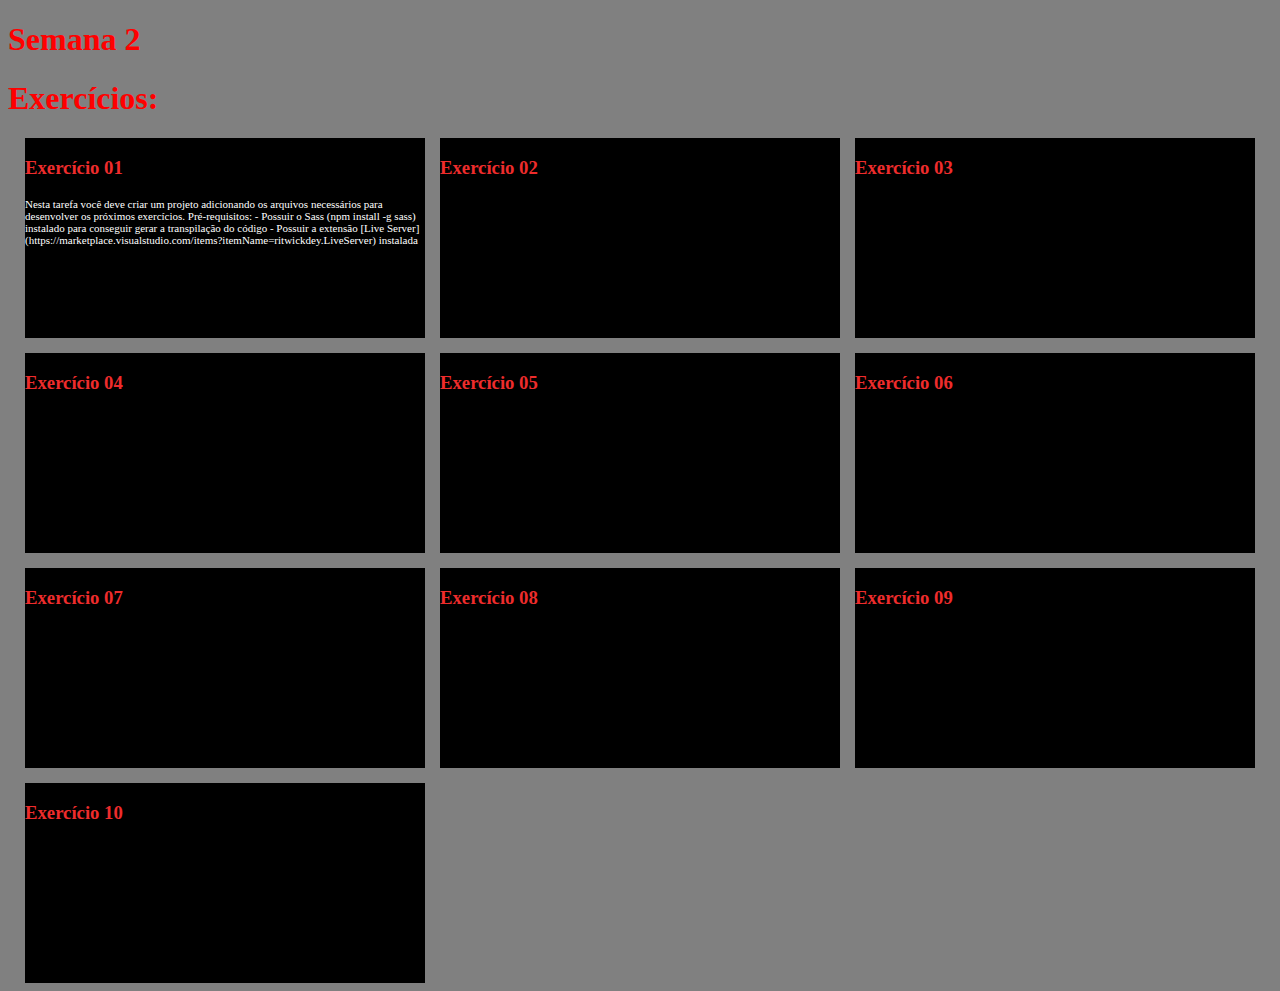
<file: atividade01/index.html>
<!DOCTYPE html>
<html lang="en">
<head>
    <meta charset="UTF-8">
    <meta http-equiv="X-UA-Compatible" content="IE=edge">
    <meta name="viewport" content="width=device-width, initial-scale=1.0">
    <link rel="stylesheet" href="index.css">
    <title>Atividade01</title>
</head>
<body>
    
    <div>
        <h1>Semana 2</h1>
        <h1>Exercícios:</h1>
    </div>

    <div class="container">
        <div class="container2">
            <div class="cards">
                <h3>Exercício 01</h3>
                <p>Nesta tarefa você deve criar um projeto adicionando os arquivos necessários para desenvolver os próximos exercícios.

                    Pré-requisitos: 
                    
                    - Possuir o Sass (npm install -g sass) instalado para conseguir gerar a transpilação do código 
                    - Possuir a extensão [Live Server](https://marketplace.visualstudio.com/items?itemName=ritwickdey.LiveServer) instalada</p>
            </div>
    
            <div class="cards">
                <h3>Exercício 02</h3>
                <p></p>
            </div>
    
            <div class="cards">
                <h3>Exercício 03</h3>
                <p></p>
            </div>
    
            <div class="cards">
                <h3>Exercício 04</h3>
                <p></p>
            </div>
    
            <div class="cards">
                <h3>Exercício 05</h3>
                <p></p>
            </div>
    
            <div class="cards">
                <h3>Exercício 06</h3>
                <p></p>
            </div>
    
            <div class="cards">
                <h3>Exercício 07</h3>
                <p></p>
            </div>
    
            <div class="cards">
                <h3>Exercício 08</h3>
                <p></p>
            </div>
    
            <div class="cards">
                <h3>Exercício 09</h3>
                <p></p>
            </div>
    
            <div class="cards">
                <h3>Exercício 10</h3>
                <p></p>
            </div>
        </div>
    </div>


</body>
</html>
</file>
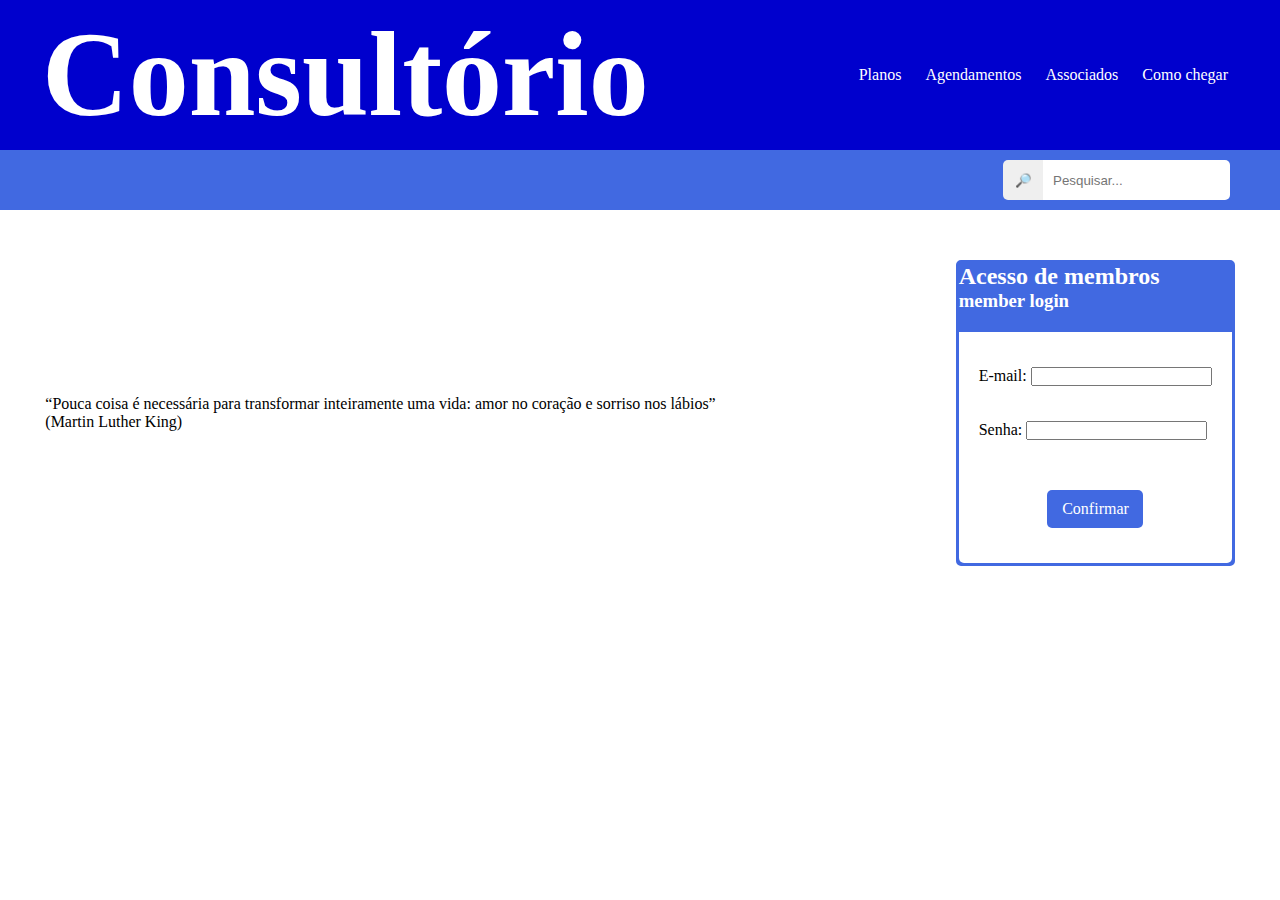
<file: atividade02/index.html>
<!DOCTYPE html>
<html lang="en">
<head>
    <meta charset="UTF-8">
    <meta http-equiv="X-UA-Compatible" content="IE=edge">
    <meta name="viewport" content="width=device-width, initial-scale=1.0">
    <link rel="stylesheet" href="index.css">
    <title>Atividade02</title>
</head>
<body>

    <div class="head">
        <div class="head1">

            <div class="titulo"><h1>Consultório</h1></div>
            
            <div class="navbar">
                <nav>
                    <ul>
                        <li>Planos</li>
                        <li>Agendamentos</li>
                        <li>Associados</li>
                        <li>Como chegar</li>
                    </ul>
                </nav>
            </div>
        </div>
        <div class="head2">
            <div class="btnhead">
                <label><button>🔎</button></label>
                <input type="text" placeholder="Pesquisar...">
            </div>
        </div>
    </div>
    <div class="corpo">
        <div class="text">
            <blockquote>“Pouca coisa é necessária para transformar inteiramente uma vida: amor no coração e sorriso nos lábios” <br>(Martin Luther King)</blockquote>
        </div>
        <div class="form">
            <div>
                <h2>Acesso de membros</h2>
                <h3>member login</h3>
            </div>
            <div class="form1">
                <form>
                    <div class="campo">
                        <label>E-mail:</label>
                    <input type="email">
                    </div>
                    <div class="campo">
                        <label>Senha:</label>
                    <input type="password">
                    </div>
                    <div class="btncampo">
                        <bottun>Confirmar</bottun>
                    </div>
                </form>
            </div>
        </div>
    </div>
</body>
</html>
</file>
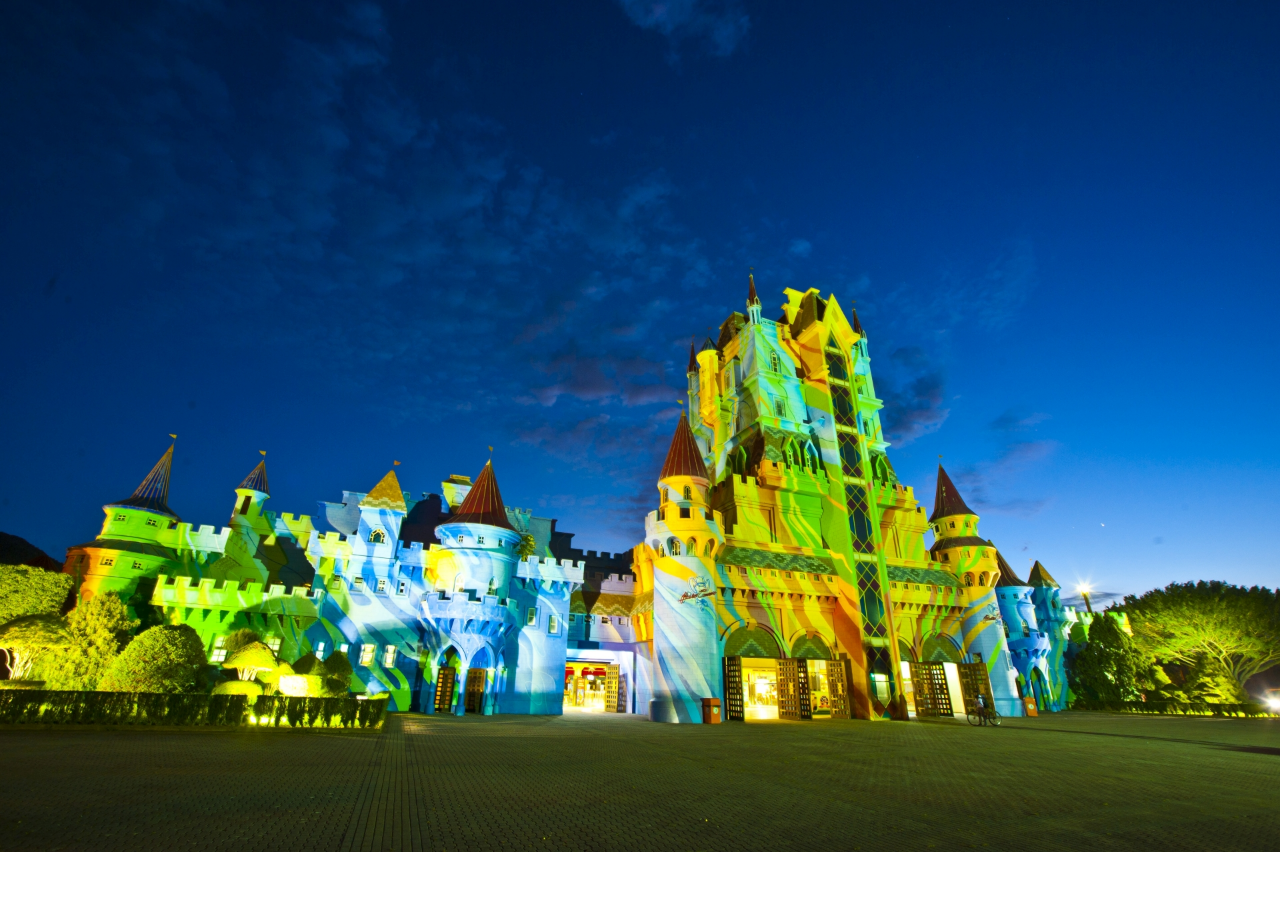
<file: atividade03/index.html>
<!DOCTYPE html>
<html lang="en">
<head>
    <meta charset="UTF-8">
    <meta http-equiv="X-UA-Compatible" content="IE=edge">
    <meta name="viewport" content="width=device-width, initial-scale=1.0">
    <link rel="stylesheet" href="index.css">
    <title>Atividade03</title>
    
</head>
<body>

    <div class="evento">
        <img src="betoCastelo.jpg" alt="Castelo do Beto Carreiro Word">

        <div class="txt">
            <h1>Sorteio!</h1>
            <h2>Viagem para o Beto Carreiro Word</h2><br>
            <p>Passeio para o melhor parque de diversão da américa do sul<br>
                com tudo incluso, acomodação, café da manha e jantar!
            </p>
            <h3>Regulamento:</h3>
            <p>Apresentar cupom sorteado, ser maior de 18 anos, enviar documentos (RG ou CPF) e estar nos seguindo nas seguintes redes sociais:</p>
            <a href="#">Instagram</a>
            <a href="#">Facebook</a>
            <a href="#">Twitter</a>
        </div>
    </div>
</body>
</html>
</file>
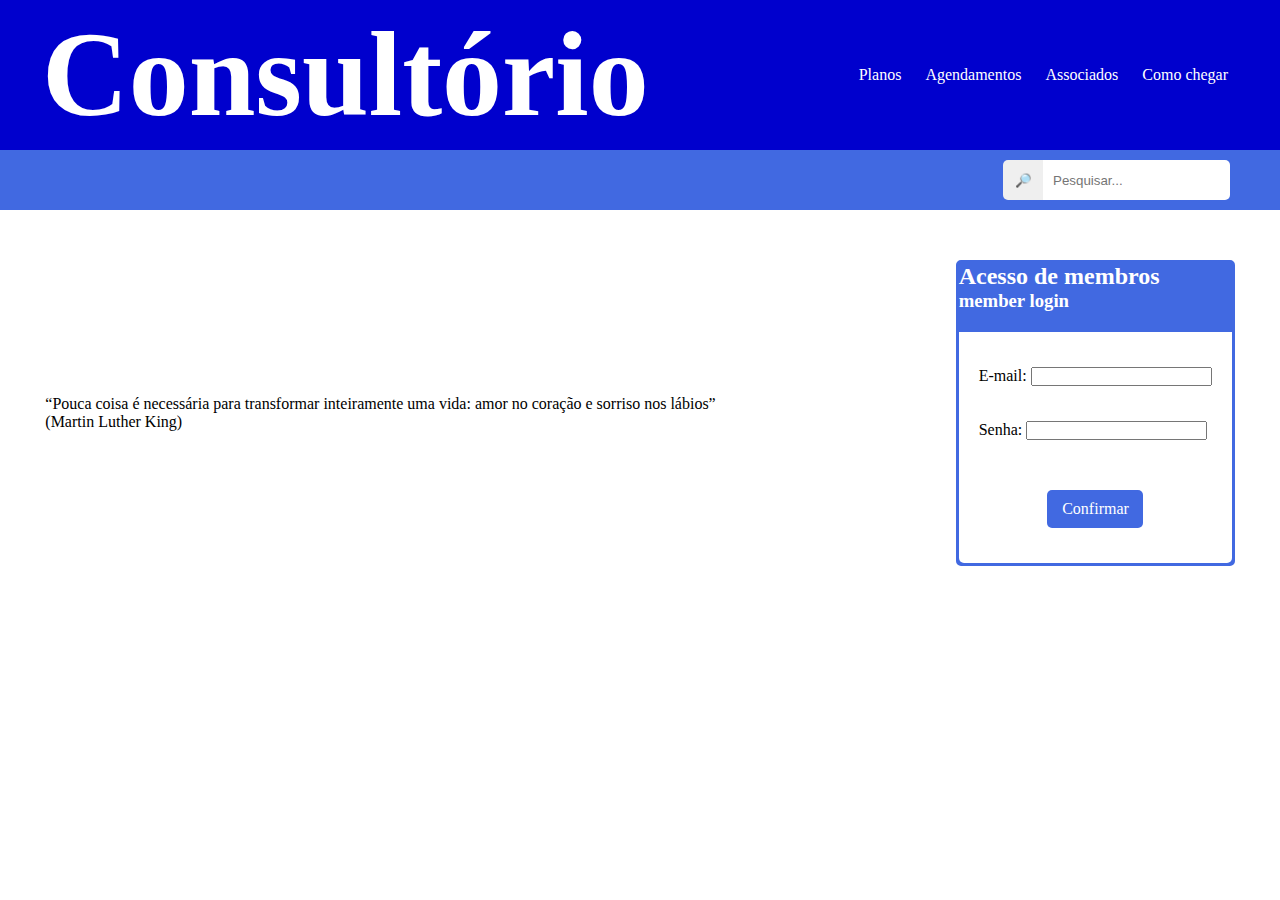
<file: Documents/devinHouse/M1S03/atividade02/index.html>
<!DOCTYPE html>
<html lang="en">
<head>
    <meta charset="UTF-8">
    <meta http-equiv="X-UA-Compatible" content="IE=edge">
    <meta name="viewport" content="width=device-width, initial-scale=1.0">
    <link rel="stylesheet" href="index.css">
    <title>Consultório</title>
</head>
<body>

    <script>window.confirm("Este site funciona melhor com nossos coockies, confirme para aceitar.");</script>

    <div class="head">
        <div class="head1">

            <div class="titulo"><h1><a href="index.html">Consultório</a></h1></div>
            
            <div class="navbar">
                <nav>
                    <ul>
                        <li>Planos</li>
                        <li><a href="form.html">Agendamentos</a></li>
                        <li>Associados</li>
                        <li>Como chegar</li>
                    </ul>
                </nav>
            </div>
        </div>
        <div class="head2">
            <div class="btnhead">
                <label><button>🔎</button></label>
                <input type="text" placeholder="Pesquisar...">
            </div>
        </div>
    </div>
    <div class="corpo">
        <div class="text">
            <blockquote>“Pouca coisa é necessária para transformar inteiramente uma vida: amor no coração e sorriso nos lábios” <br>(Martin Luther King)</blockquote>
        </div>
        <div class="form">
            <div>
                <h2>Acesso de membros</h2>
                <h3>member login</h3>
            </div>
            <div class="form1">
                <form>
                    <div class="campo">
                        <label>E-mail:</label>
                    <input type="email">
                    </div>
                    <div class="campo">
                        <label>Senha:</label>
                    <input type="password">
                    </div>
                    <div class="btncampo">
                        <bottun>Confirmar</bottun>
                    </div>
                </form>
            </div>
        </div>
    </div>
</body>
</html>
</file>
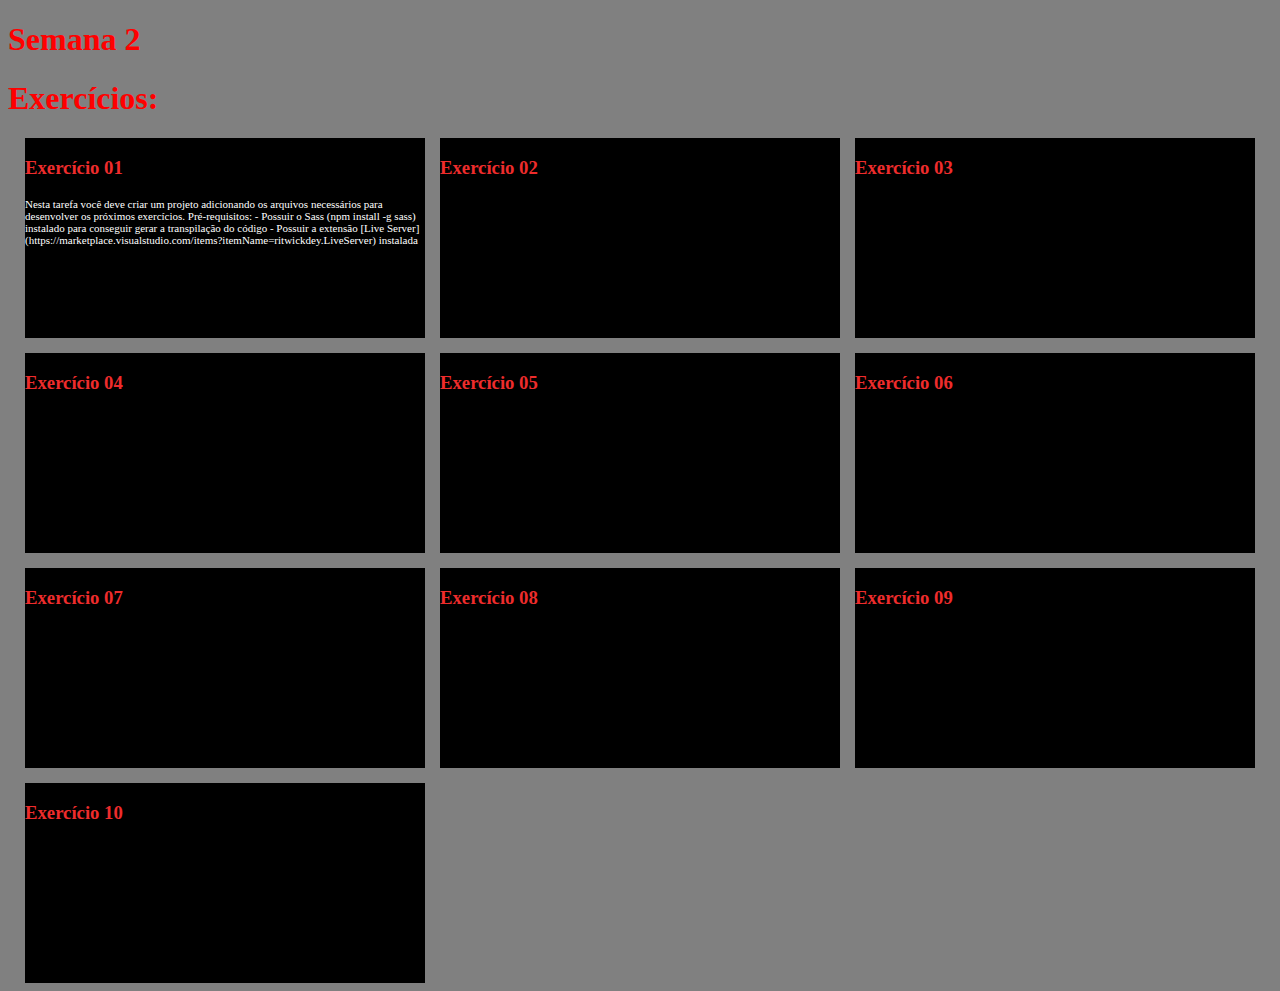
<file: Documents/devinHouse/M2S02/atividade01/index.html>
<!DOCTYPE html>
<html lang="en">
<head>
    <meta charset="UTF-8">
    <meta http-equiv="X-UA-Compatible" content="IE=edge">
    <meta name="viewport" content="width=device-width, initial-scale=1.0">
    <link rel="stylesheet" href="index.css">
    <title>Document</title>
</head>
<body>
    
    <div>
        <h1>Semana 2</h1>
        <h1>Exercícios:</h1>
    </div>

    <div class="container">
        <div class="container2">
            <div class="cards">
                <h3>Exercício 01</h3>
                <p>Nesta tarefa você deve criar um projeto adicionando os arquivos necessários para desenvolver os próximos exercícios.

                    Pré-requisitos: 
                    
                    - Possuir o Sass (npm install -g sass) instalado para conseguir gerar a transpilação do código 
                    - Possuir a extensão [Live Server](https://marketplace.visualstudio.com/items?itemName=ritwickdey.LiveServer) instalada</p>
            </div>
    
            <div class="cards">
                <h3>Exercício 02</h3>
                <p></p>
            </div>
    
            <div class="cards">
                <h3>Exercício 03</h3>
                <p></p>
            </div>
    
            <div class="cards">
                <h3>Exercício 04</h3>
                <p></p>
            </div>
    
            <div class="cards">
                <h3>Exercício 05</h3>
                <p></p>
            </div>
    
            <div class="cards">
                <h3>Exercício 06</h3>
                <p></p>
            </div>
    
            <div class="cards">
                <h3>Exercício 07</h3>
                <p></p>
            </div>
    
            <div class="cards">
                <h3>Exercício 08</h3>
                <p></p>
            </div>
    
            <div class="cards">
                <h3>Exercício 09</h3>
                <p></p>
            </div>
    
            <div class="cards">
                <h3>Exercício 10</h3>
                <p></p>
            </div>
        </div>
    </div>


</body>
</html>
</file>
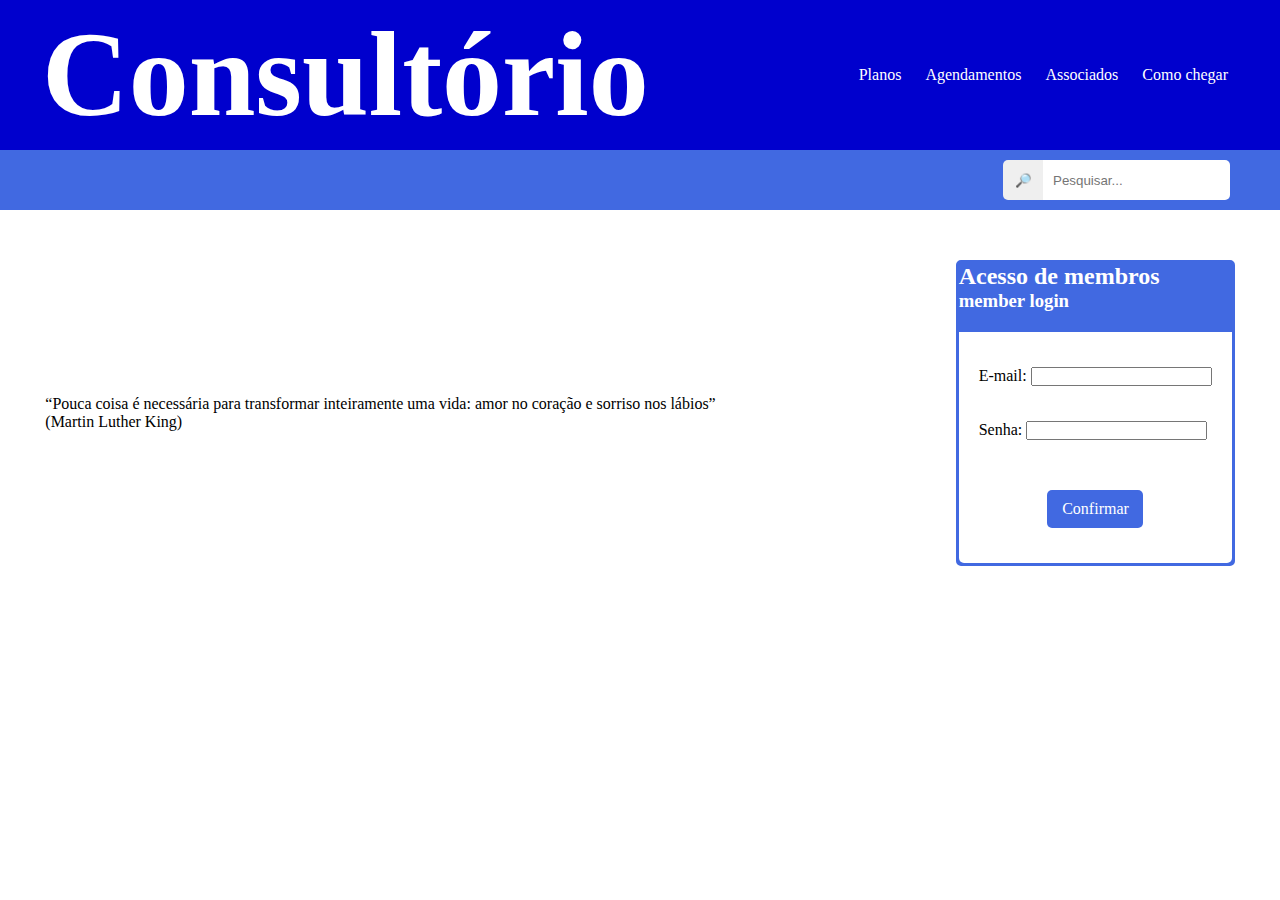
<file: Documents/devinHouse/M2S02/atividade02/index.html>
<!DOCTYPE html>
<html lang="en">
<head>
    <meta charset="UTF-8">
    <meta http-equiv="X-UA-Compatible" content="IE=edge">
    <meta name="viewport" content="width=device-width, initial-scale=1.0">
    <link rel="stylesheet" href="index.css">
    <title>Consultório</title>
</head>
<body>

    <div class="head">
        <div class="head1">

            <div class="titulo"><h1>Consultório</h1></div>
            
            <div class="navbar">
                <nav>
                    <ul>
                        <li>Planos</li>
                        <li>Agendamentos</li>
                        <li>Associados</li>
                        <li>Como chegar</li>
                    </ul>
                </nav>
            </div>
        </div>
        <div class="head2">
            <div class="btnhead">
                <label><button>🔎</button></label>
                <input type="text" placeholder="Pesquisar...">
            </div>
        </div>
    </div>
    <div class="corpo">
        <div class="text">
            <blockquote>“Pouca coisa é necessária para transformar inteiramente uma vida: amor no coração e sorriso nos lábios” <br>(Martin Luther King)</blockquote>
        </div>
        <div class="form">
            <div>
                <h2>Acesso de membros</h2>
                <h3>member login</h3>
            </div>
            <div class="form1">
                <form>
                    <div class="campo">
                        <label>E-mail:</label>
                    <input type="email">
                    </div>
                    <div class="campo">
                        <label>Senha:</label>
                    <input type="password">
                    </div>
                    <div class="btncampo">
                        <bottun>Confirmar</bottun>
                    </div>
                </form>
            </div>
        </div>
    </div>
</body>
</html>
</file>
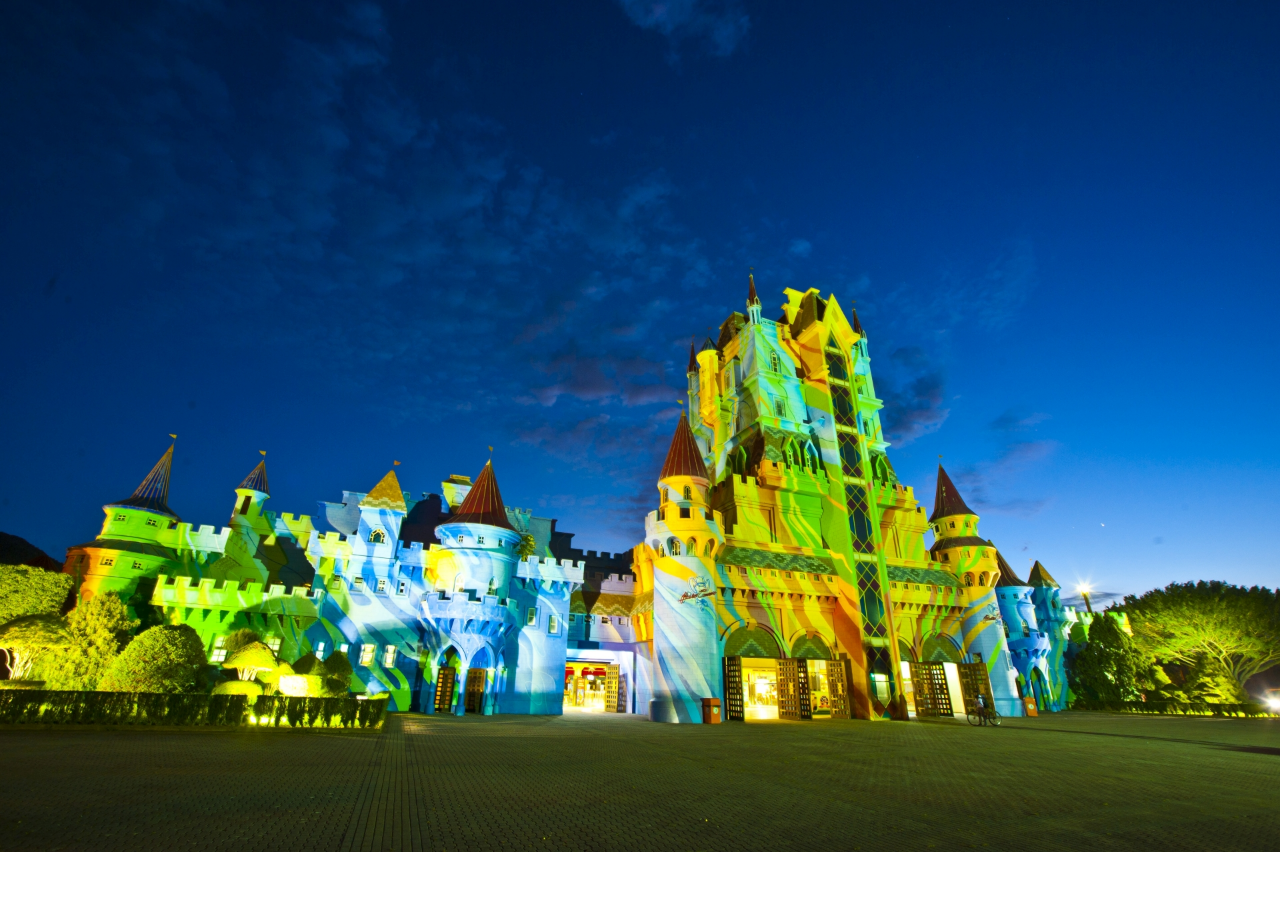
<file: Documents/devinHouse/M2S02/atividade03/index.html>
<!DOCTYPE html>
<html lang="en">
<head>
    <meta charset="UTF-8">
    <meta http-equiv="X-UA-Compatible" content="IE=edge">
    <meta name="viewport" content="width=device-width, initial-scale=1.0">
    <link rel="stylesheet" href="index.css">
    <title>Evento</title>
    
</head>
<body>

    <div class="evento">
        <img src="betoCastelo.jpg" alt="Castelo do Beto Carreiro Word">

        <div class="txt">
            <h1>Sorteio!</h1>
            <h2>Viagem para o Beto Carreiro Word</h2><br>
            <p>Passeio para o melhor parque de diversão da américa do sul<br>
                com tudo incluso, acomodação, café da manha e jantar!
            </p>
            <h3>Regulamento:</h3>
            <p>Apresentar cupom sorteado, ser maior de 18 anos, enviar documentos (RG ou CPF) e estar nos seguindo nas seguintes redes sociais:</p>
            <a href="#">Instagram</a>
            <a href="#">Facebook</a>
            <a href="#">Twitter</a>
        </div>
    </div>
</body>
</html>
</file>
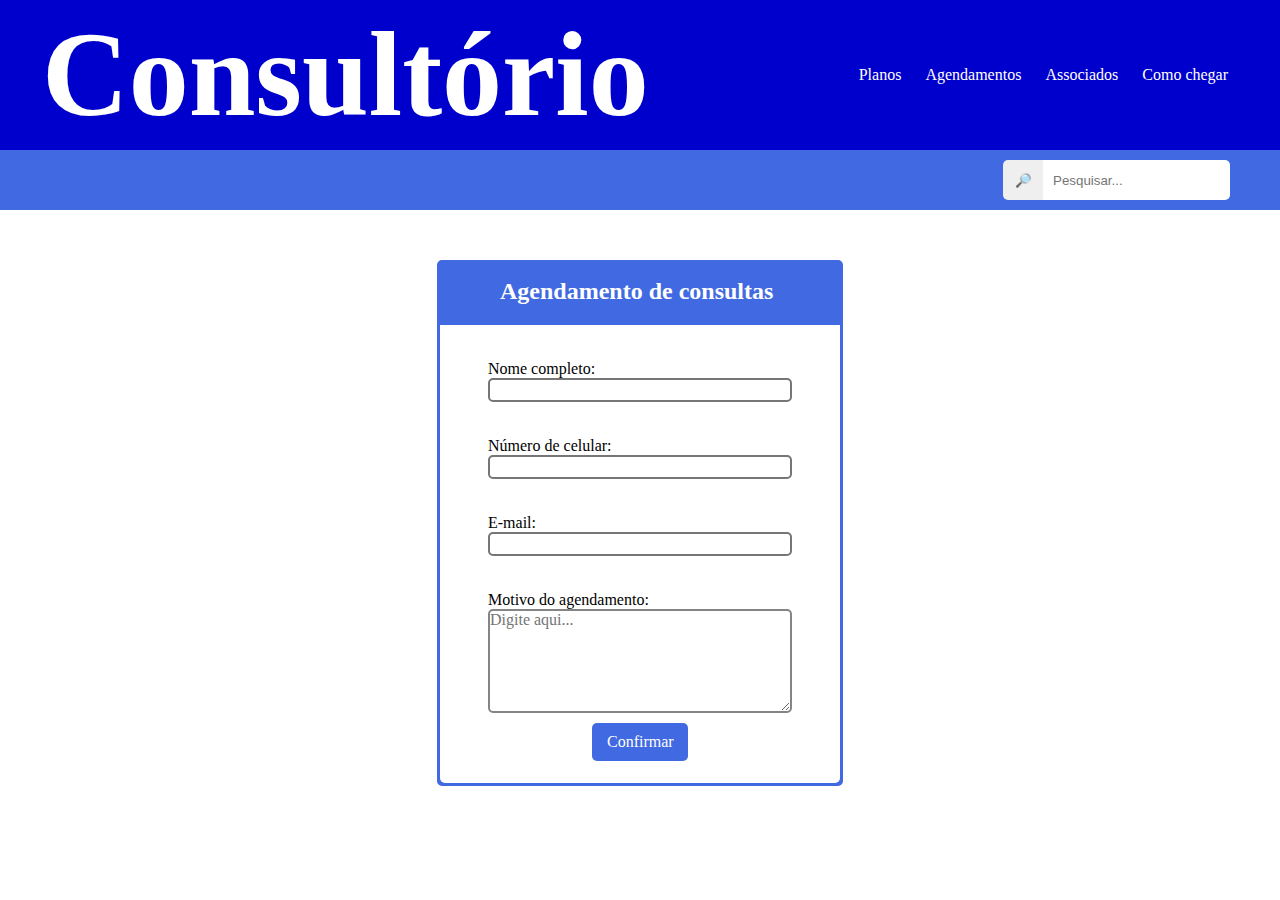
<file: atividade05/form.html>
<!DOCTYPE html>
<html lang="en">
<head>
    <meta charset="UTF-8">
    <meta http-equiv="X-UA-Compatible" content="IE=edge">
    <meta name="viewport" content="width=device-width, initial-scale=1.0">
    <link rel="stylesheet" href="form.css">
    <title>Atividade05</title>
</head>
<body>
    <div class="head">
        <div class="head1">

            <div class="titulo"><h1>Consultório</h1></div>
            
            <div class="navbar">
                <nav>
                    <ul>
                        <li>Planos</li>
                        <li>Agendamentos</li>
                        <li>Associados</li>
                        <li>Como chegar</li>
                    </ul>
                </nav>
            </div>
        </div>
        <div class="head2">
            <div class="btnhead">
                <label><button>🔎</button></label>
                <input type="text" placeholder="Pesquisar...">
            </div>
        </div>
    </div>

    <div class="container">
        <div class="form">
            <div>
                <h2>Agendamento de consultas</h2>
            </div>
            <div class="form1">
                <form>
                    <div class="campo">
                        <label for="nome">Nome completo:</label>
                    <input type="text" id="nome" name="nome" required>
                    </div>
                    <div class="campo">
                        <label for="numero">Número de celular:</label>
                        <input type="number" id="numero" name="numero" required>
                    </div>
                    <div class="campo">
                        <label for="e_mail">E-mail:</label>
                    <input type="email" id="e_mail" name="e_mail" required>
                    </div>
                    <div class="campo">
                        <label for="descricao">Motivo do agendamento:</label>
                        <textarea id="descricao" placeholder="Digite aqui..."></textarea>
                    </div>
                    <div class="btncampo">
                        <bottun>Confirmar</bottun>
                    </div>
                </form>
            </div>
        </div>
    </div> 
</body>
</html>
</file>
<file: atividade01/index.css>
body {
  background-color: grey;
  color: red;
}

.container {
  width: 100%;
  justify-content: center;
  align-items: center;
}
.container .container2 {
  width: 100%;
  justify-content: center;
  align-items: center;
  display: grid;
  grid-template-columns: auto auto auto;
  gap: 15px;
  color: #ee2c2c;
}
.container .container2 .cards {
  width: 400px;
  height: 200px;
  background-color: black;
}
.container .container2 .cards p {
  color: white;
  font-size: 11px;
}

/*# sourceMappingURL=index.css.map */
</file>
<file: atividade02/index.css>
* {
  margin: 0;
  padding: 0%;
}

html {
  height: 100%;
}

.head {
  font-family: "Times New Roman", Times, serif;
  color: white;
  width: 100%;
  display: block;
  align-items: center;
  justify-content: center;
  margin-left: auto;
  margin-right: auto;
}
.head .head1 {
  display: flex;
  width: 100%;
  height: 150px;
  align-items: center;
  justify-content: center;
  background-color: #0000CD;
}
.head .head1 .titulo {
  margin-right: 200px;
  display: flex;
  font-size: 60px;
  justify-content: center;
  align-items: center;
}
.head .head1 .navbar {
  justify-content: center;
  display: flex;
}
.head .head1 .navbar li {
  display: inline;
  padding: 10px;
}
.head .head2 {
  height: 60px;
  background-color: #4169E1;
  width: 100%;
  display: flex;
  justify-content: end;
  align-items: center;
}
.head .head2 .btnhead {
  background-color: #4169E1;
  width: 100%;
  display: flex;
  justify-content: center;
  align-items: center;
  margin-left: 1010px;
}
.head .head2 .btnhead input {
  height: 40px;
  border-radius: 0px 5px 5px 0px;
  border-style: none;
  padding-left: 10px;
  margin-right: 50px;
}
.head .head2 .btnhead button {
  height: 40px;
  width: 40px;
  border-radius: 5px 0px 0px 5px;
  border-style: none;
}

.corpo {
  margin-top: 50px;
  width: 100%;
  height: 100%;
  justify-content: center;
  align-items: center;
  display: flex;
}
.corpo .form {
  margin-left: 240px;
  display: block;
  background-color: #4169E1;
  border-style: solid;
  border-radius: 5px;
  border-color: #4169E1;
  height: 300px;
  font-family: "Times New Roman", Times, serif;
  color: white;
}
.corpo .form .form1 {
  width: 100%;
  display: flex;
  margin-top: 20px;
  background-color: white;
  border-radius: 0px 0px 5px 5px;
  height: 231px;
  font-family: "Times New Roman", Times, serif;
  color: black;
}
.corpo .form .form1 .campo {
  margin-top: 35px;
  margin-left: 20px;
  margin-right: 20px;
  height: px;
  border-radius: 5px;
}
.corpo .form .form1 .btncampo {
  margin-top: 50px;
  margin-bottom: 35px;
  margin-left: auto;
  margin-right: auto;
  background-color: #4169E1;
  padding: 10px 15px;
  width: 66px;
  border-radius: 5px;
  justify-content: center;
  align-items: center;
  color: white;
}

/*# sourceMappingURL=index.css.map */
</file>
<file: atividade03/index.css>
* {
  margin: 0px;
  padding: 0px;
}

body .evento {
  width: 100%;
  height: 100%;
  position: relative;
  float: left;
}
body .evento img {
  width: 100%;
  height: 100%;
  z-index: 1;
}
body .evento .txt {
  width: 100%;
  height: 100%;
  display: flex;
  flex-direction: column;
  justify-content: center;
  align-items: center;
  color: white;
  margin-top: -1900px;
  position: absolute;
  z-index: 2;
  margin-bottom: 200px;
  font-size: 40px;
}
body .evento .txt h1 {
  font-size: 400px;
}
body .evento .txt h2 {
  margin-bottom: 40px;
}
body .evento .txt h3 {
  margin-top: 40px;
  margin-bottom: 30px;
}
body .evento .txt a {
  color: white;
}

/*# sourceMappingURL=index.css.map */
</file>
<file: Documents/devinHouse/M1S03/atividade02/index.css>
* {
  margin: 0;
  padding: 0%;
}

html {
  height: 100%;
}

.head {
  font-family: "Times New Roman", Times, serif;
  color: white;
  width: 100%;
  display: block;
  align-items: center;
  justify-content: center;
  margin-left: auto;
  margin-right: auto;
}
.head .head1 {
  display: flex;
  width: 100%;
  height: 150px;
  align-items: center;
  justify-content: center;
  background-color: #0000CD;
}
.head .head1 .titulo {
  margin-right: 200px;
  display: flex;
  font-size: 60px;
  justify-content: center;
  align-items: center;
}
.head .head1 .titulo a {
  text-decoration: none;
  color: white;
}
.head .head1 .navbar {
  justify-content: center;
  display: flex;
}
.head .head1 .navbar li {
  display: inline;
  padding: 10px;
}
.head .head1 .navbar li a {
  text-decoration: none;
  color: white;
}
.head .head2 {
  height: 60px;
  background-color: #4169E1;
  width: 100%;
  display: flex;
  justify-content: end;
  align-items: center;
}
.head .head2 .btnhead {
  background-color: #4169E1;
  width: 100%;
  display: flex;
  justify-content: center;
  align-items: center;
  margin-left: 1010px;
}
.head .head2 .btnhead input {
  height: 40px;
  border-radius: 0px 5px 5px 0px;
  border-style: none;
  padding-left: 10px;
  margin-right: 50px;
}
.head .head2 .btnhead button {
  height: 40px;
  width: 40px;
  border-radius: 5px 0px 0px 5px;
  border-style: none;
}

.corpo {
  margin-top: 50px;
  width: 100%;
  height: 100%;
  justify-content: center;
  align-items: center;
  display: flex;
}
.corpo .form {
  margin-left: 240px;
  display: block;
  background-color: #4169E1;
  border-style: solid;
  border-radius: 5px;
  border-color: #4169E1;
  height: 300px;
  font-family: "Times New Roman", Times, serif;
  color: white;
}
.corpo .form .form1 {
  width: 100%;
  display: flex;
  margin-top: 20px;
  background-color: white;
  border-radius: 0px 0px 5px 5px;
  height: 231px;
  font-family: "Times New Roman", Times, serif;
  color: black;
}
.corpo .form .form1 .campo {
  margin-top: 35px;
  margin-left: 20px;
  margin-right: 20px;
  height: px;
  border-radius: 5px;
}
.corpo .form .form1 .btncampo {
  margin-top: 50px;
  margin-bottom: 35px;
  margin-left: auto;
  margin-right: auto;
  background-color: #4169E1;
  padding: 10px 15px;
  width: 66px;
  border-radius: 5px;
  justify-content: center;
  align-items: center;
  color: white;
}

/*# sourceMappingURL=index.css.map */
</file>
<file: Documents/devinHouse/M2S02/atividade01/index.css>
body {
  background-color: grey;
  color: red;
}

.container {
  width: 100%;
  justify-content: center;
  align-items: center;
}
.container .container2 {
  width: 100%;
  justify-content: center;
  align-items: center;
  display: grid;
  grid-template-columns: auto auto auto;
  gap: 15px;
  color: #ee2c2c;
}
.container .container2 .cards {
  width: 400px;
  height: 200px;
  background-color: black;
}
.container .container2 .cards p {
  color: white;
  font-size: 11px;
}

/*# sourceMappingURL=index.css.map */
</file>
<file: Documents/devinHouse/M2S02/atividade02/index.css>
* {
  margin: 0;
  padding: 0%;
}

html {
  height: 100%;
}

.head {
  font-family: "Times New Roman", Times, serif;
  color: white;
  width: 100%;
  display: block;
  align-items: center;
  justify-content: center;
  margin-left: auto;
  margin-right: auto;
}
.head .head1 {
  display: flex;
  width: 100%;
  height: 150px;
  align-items: center;
  justify-content: center;
  background-color: #0000CD;
}
.head .head1 .titulo {
  margin-right: 200px;
  display: flex;
  font-size: 60px;
  justify-content: center;
  align-items: center;
}
.head .head1 .navbar {
  justify-content: center;
  display: flex;
}
.head .head1 .navbar li {
  display: inline;
  padding: 10px;
}
.head .head2 {
  height: 60px;
  background-color: #4169E1;
  width: 100%;
  display: flex;
  justify-content: end;
  align-items: center;
}
.head .head2 .btnhead {
  background-color: #4169E1;
  width: 100%;
  display: flex;
  justify-content: center;
  align-items: center;
  margin-left: 1010px;
}
.head .head2 .btnhead input {
  height: 40px;
  border-radius: 0px 5px 5px 0px;
  border-style: none;
  padding-left: 10px;
  margin-right: 50px;
}
.head .head2 .btnhead button {
  height: 40px;
  width: 40px;
  border-radius: 5px 0px 0px 5px;
  border-style: none;
}

.corpo {
  margin-top: 50px;
  width: 100%;
  height: 100%;
  justify-content: center;
  align-items: center;
  display: flex;
}
.corpo .form {
  margin-left: 240px;
  display: block;
  background-color: #4169E1;
  border-style: solid;
  border-radius: 5px;
  border-color: #4169E1;
  height: 300px;
  font-family: "Times New Roman", Times, serif;
  color: white;
}
.corpo .form .form1 {
  width: 100%;
  display: flex;
  margin-top: 20px;
  background-color: white;
  border-radius: 0px 0px 5px 5px;
  height: 231px;
  font-family: "Times New Roman", Times, serif;
  color: black;
}
.corpo .form .form1 .campo {
  margin-top: 35px;
  margin-left: 20px;
  margin-right: 20px;
  height: px;
  border-radius: 5px;
}
.corpo .form .form1 .btncampo {
  margin-top: 50px;
  margin-bottom: 35px;
  margin-left: auto;
  margin-right: auto;
  background-color: #4169E1;
  padding: 10px 15px;
  width: 66px;
  border-radius: 5px;
  justify-content: center;
  align-items: center;
  color: white;
}

/*# sourceMappingURL=index.css.map */
</file>
<file: Documents/devinHouse/M2S02/atividade03/index.css>
* {
  margin: 0px;
  padding: 0px;
}

body .evento {
  width: 100%;
  height: 100%;
  position: relative;
  float: left;
}
body .evento img {
  width: 100%;
  height: 100%;
  z-index: 1;
}
body .evento .txt {
  width: 100%;
  height: 100%;
  display: flex;
  flex-direction: column;
  justify-content: center;
  align-items: center;
  color: white;
  margin-top: -1900px;
  position: absolute;
  z-index: 2;
  margin-bottom: 200px;
  font-size: 40px;
}
body .evento .txt h1 {
  font-size: 400px;
}
body .evento .txt h2 {
  margin-bottom: 40px;
}
body .evento .txt h3 {
  margin-top: 40px;
  margin-bottom: 30px;
}
body .evento .txt a {
  color: white;
}

/*# sourceMappingURL=index.css.map */
</file>
<file: atividade05/form.css>
* {
  margin: 0;
  padding: 0%;
}

html {
  height: 100%;
}

.head {
  font-family: "Times New Roman", Times, serif;
  color: white;
  width: 100%;
  display: block;
  align-items: center;
  justify-content: center;
  margin-left: auto;
  margin-right: auto;
}
.head .head1 {
  display: flex;
  width: 100%;
  height: 150px;
  align-items: center;
  justify-content: center;
  background-color: #0000CD;
}
.head .head1 .titulo {
  margin-right: 200px;
  display: flex;
  font-size: 60px;
  justify-content: center;
  align-items: center;
}
.head .head1 .navbar {
  justify-content: center;
  display: flex;
}
.head .head1 .navbar li {
  display: inline;
  padding: 10px;
}
.head .head2 {
  height: 60px;
  background-color: #4169E1;
  width: 100%;
  display: flex;
  justify-content: end;
  align-items: center;
}
.head .head2 .btnhead {
  background-color: #4169E1;
  width: 100%;
  display: flex;
  justify-content: center;
  align-items: center;
  margin-left: 1010px;
}
.head .head2 .btnhead input {
  height: 40px;
  border-radius: 0px 5px 5px 0px;
  border-style: none;
  padding-left: 10px;
  margin-right: 50px;
}
.head .head2 .btnhead button {
  height: 40px;
  width: 40px;
  border-radius: 5px 0px 0px 5px;
  border-style: none;
}

.container {
  width: 100%;
  display: flex;
}
.container .formulario {
  display: flex;
  width: 700px;
  height: 100px;
  margin-top: 40px;
  margin-left: 50px;
  font-family: "Times New Roman", Times, serif;
  justify-content: center;
}
.container .formulario fieldset {
  border: none;
  display: block;
  grid-template-columns: auto auto;
}
.container .formulario fieldset legend {
  width: 310px;
  background-color: #4169E1;
  margin-bottom: 10px;
  color: white;
}
.container .formulario fieldset input {
  margin-top: 20px;
  height: 30px;
}

.container {
  display: flex;
  justify-content: center;
}

.form {
  margin-top: 50px;
  display: block;
  background-color: #4169E1;
  border-style: solid;
  border-radius: 5px;
  border-color: #4169E1;
  height: 520px;
  width: 400px;
  font-family: "Times New Roman", Times, serif;
  color: white;
}
.form h2 {
  margin-top: 15px;
  margin-left: 60px;
}
.form .form1 {
  width: 400px;
  display: flex;
  margin-top: 20px;
  justify-content: center;
  background-color: white;
  border-radius: 0px 0px 5px 5px;
  height: 458px;
  font-family: "Times New Roman", Times, serif;
  color: black;
}
.form .form1 input {
  width: 300px;
  height: 20px;
  border-radius: 5px 5px 5px 5px;
  border-style: solid;
  display: block;
}
.form .form1 .campo {
  margin-top: 35px;
  margin-left: 20px;
  margin-right: 20px;
  border-radius: 5px;
}
.form .form1 .campo #descricao {
  height: 100px;
  width: 300px;
  border-radius: 5px;
  border-style: solid;
  border-color: #858585;
  border-width: 2px;
  display: block;
  font-family: "Times New Roman", Times, serif;
  font-size: 16px;
  color: #858585;
}
.form .form1 .btncampo {
  margin-top: 10px;
  margin-bottom: 0px;
  margin-left: auto;
  margin-right: auto;
  background-color: #4169E1;
  padding: 10px 15px;
  width: 66px;
  border-radius: 5px;
  justify-content: center;
  align-items: center;
  color: white;
}

/*# sourceMappingURL=form.css.map */
</file>
